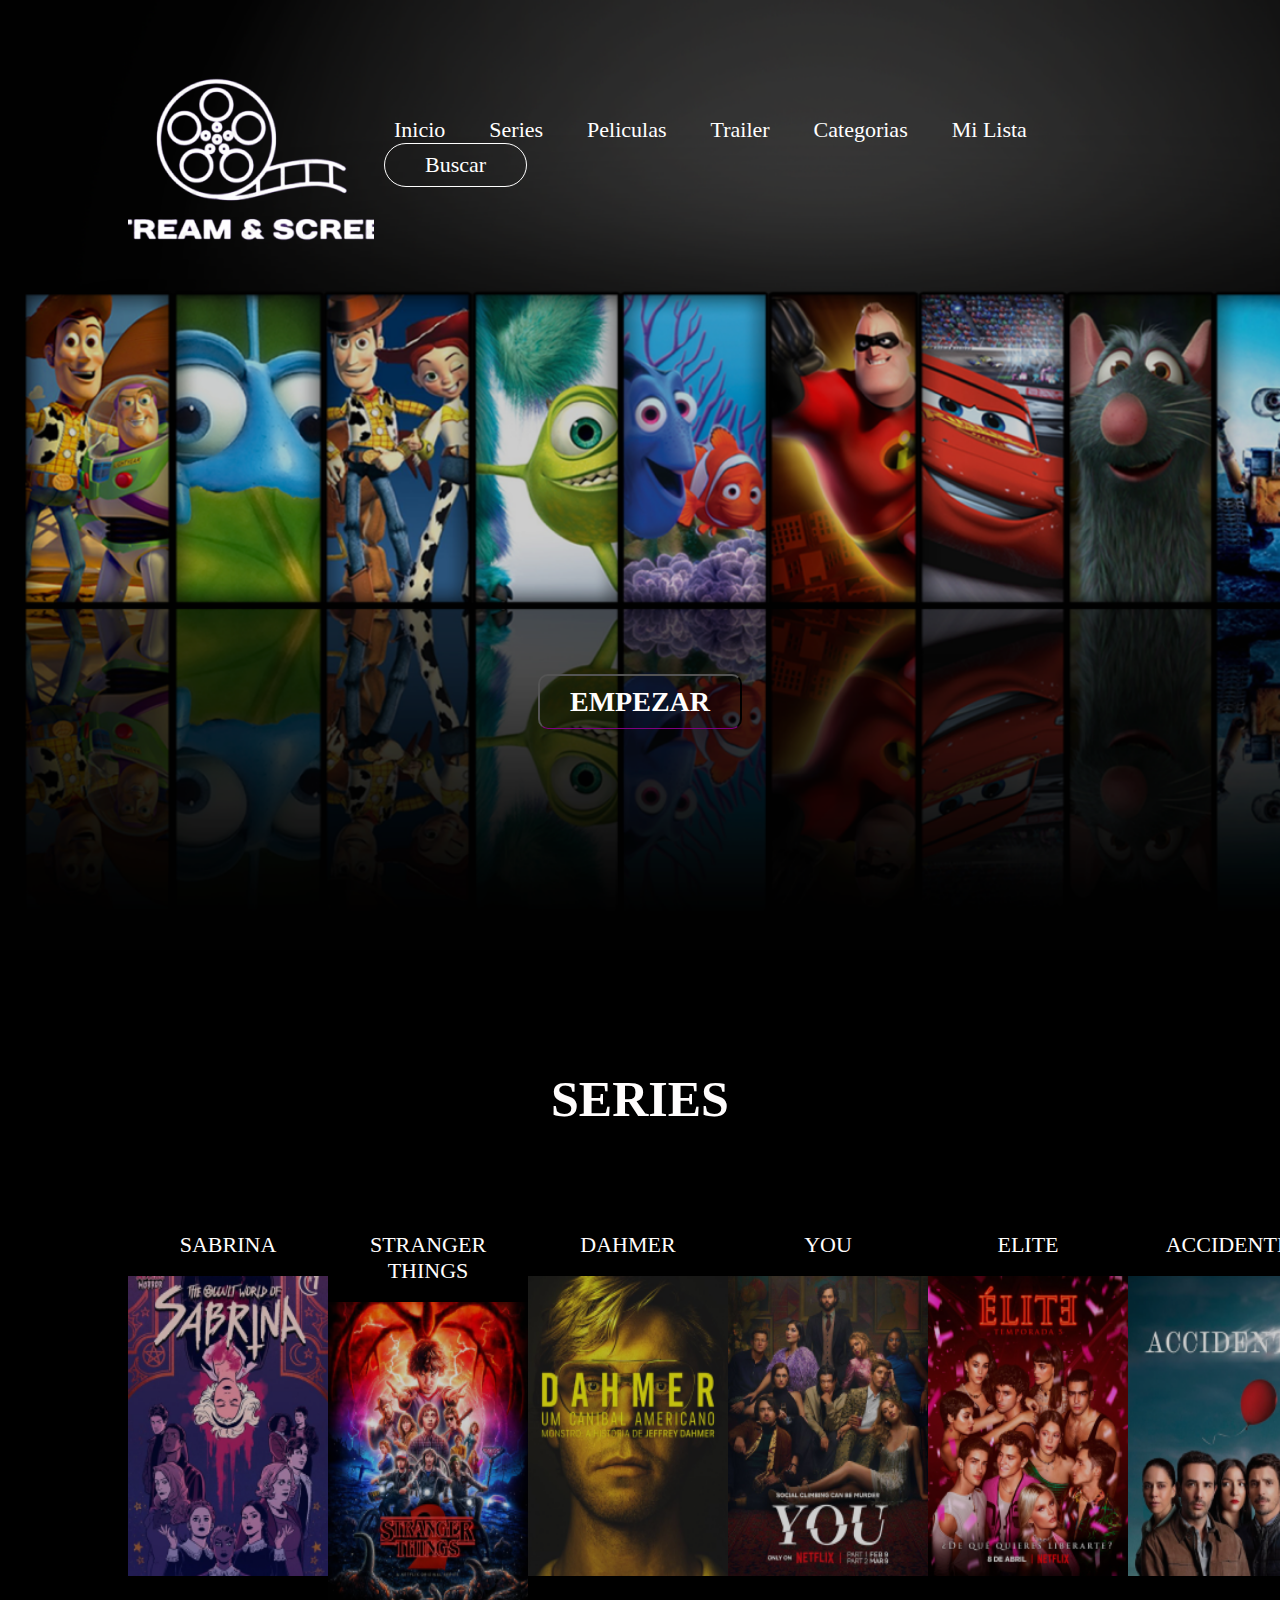
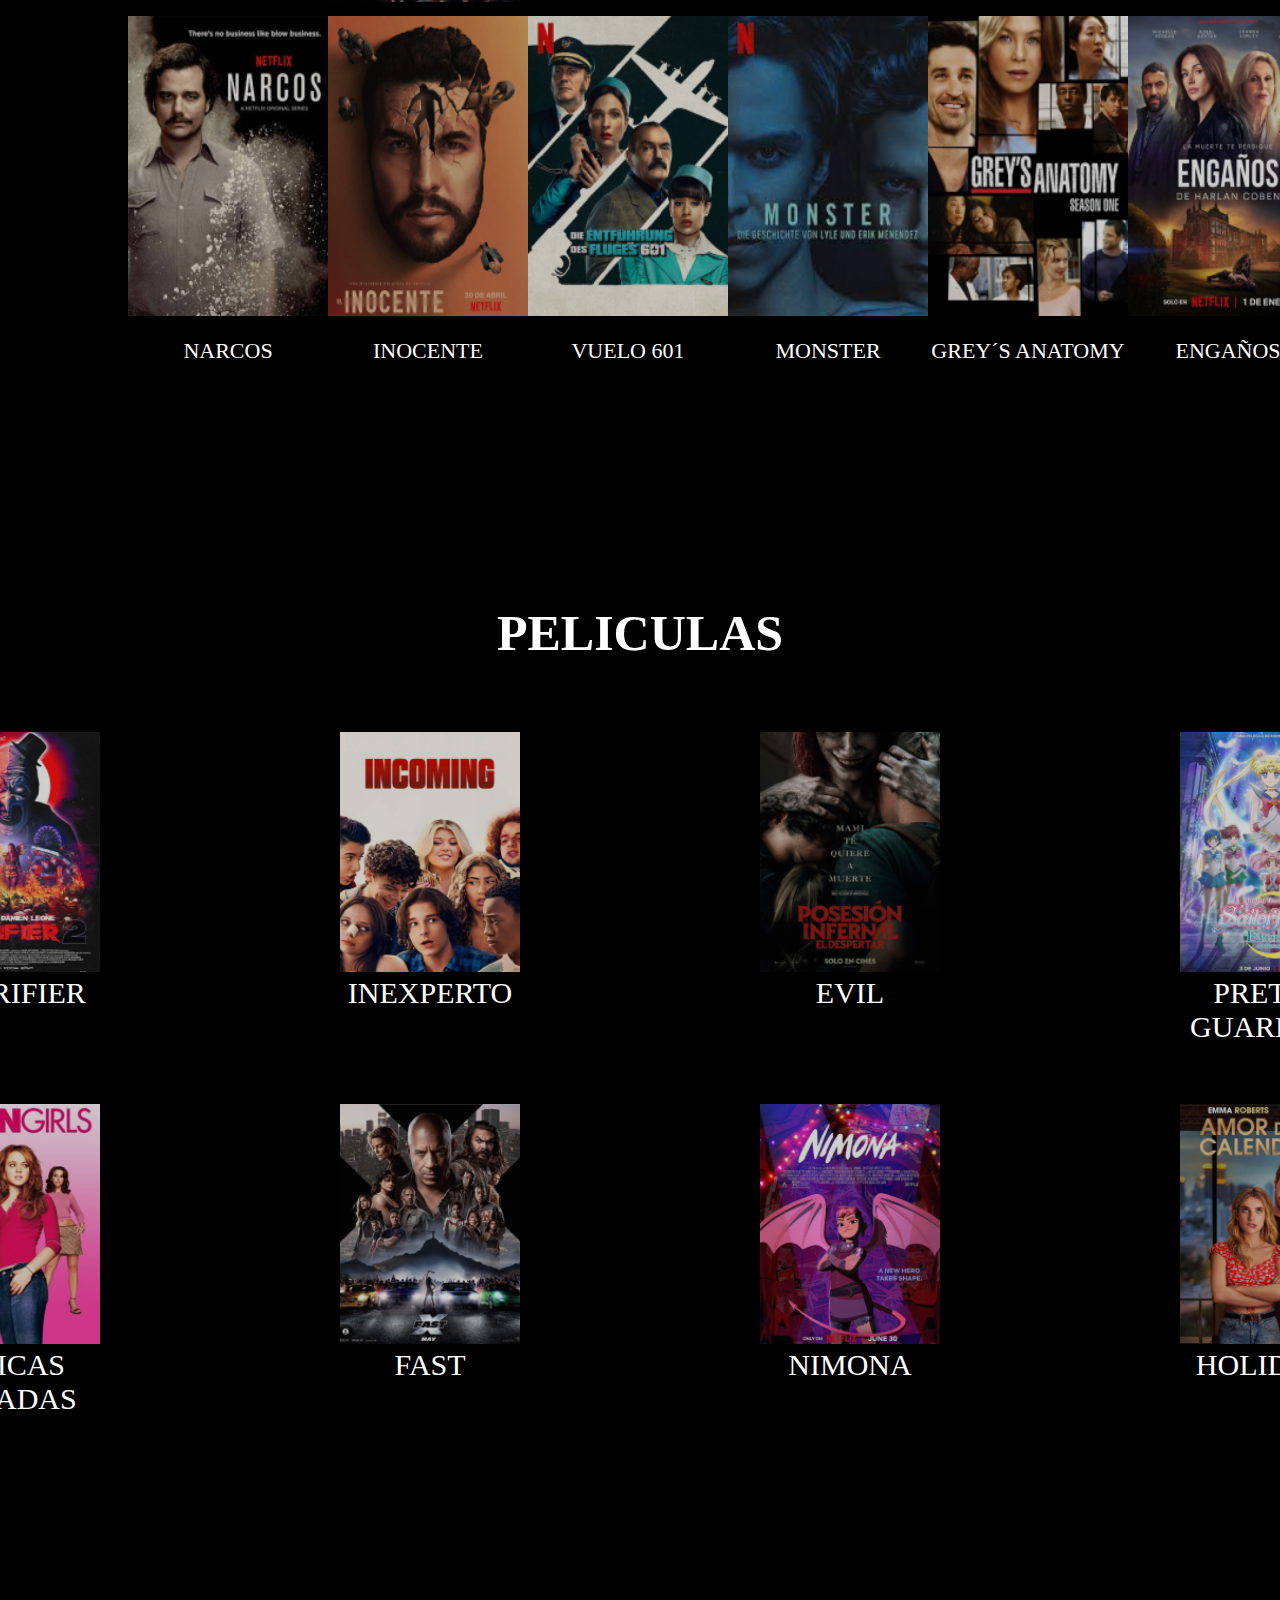
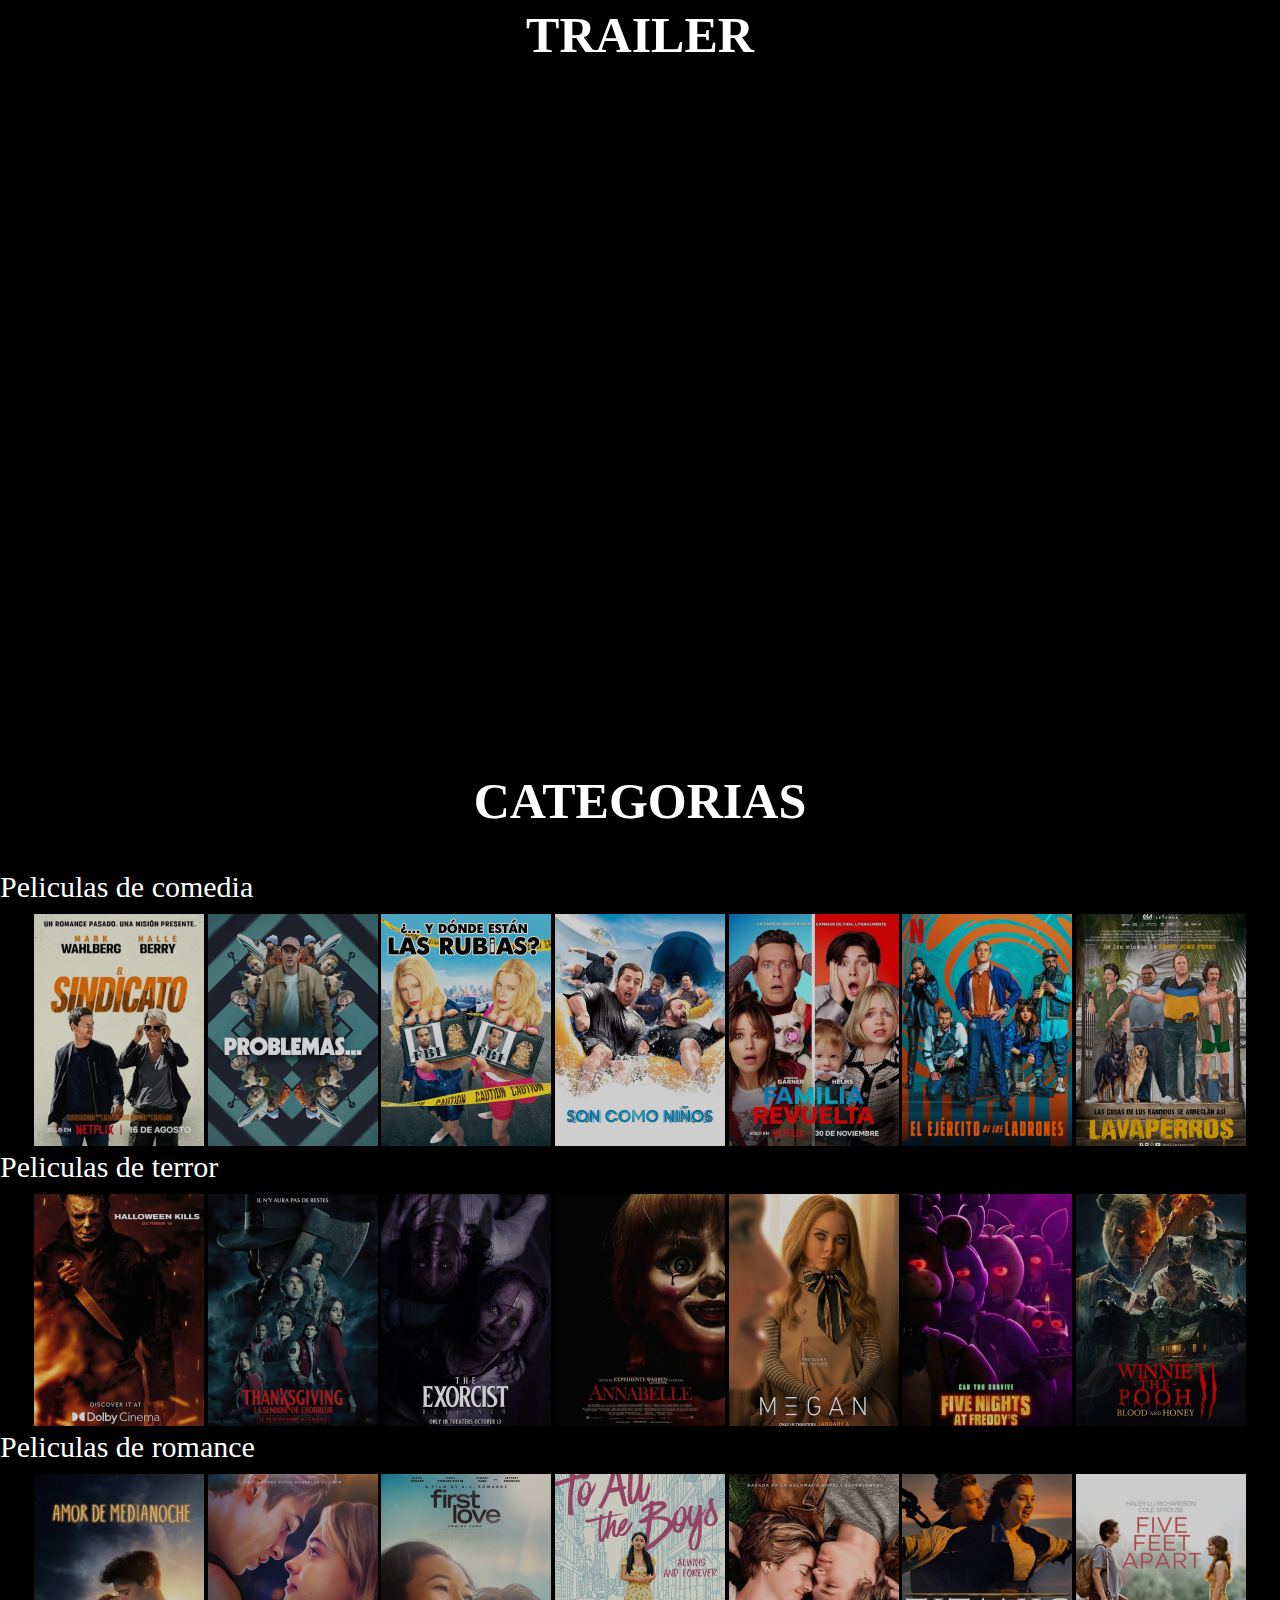
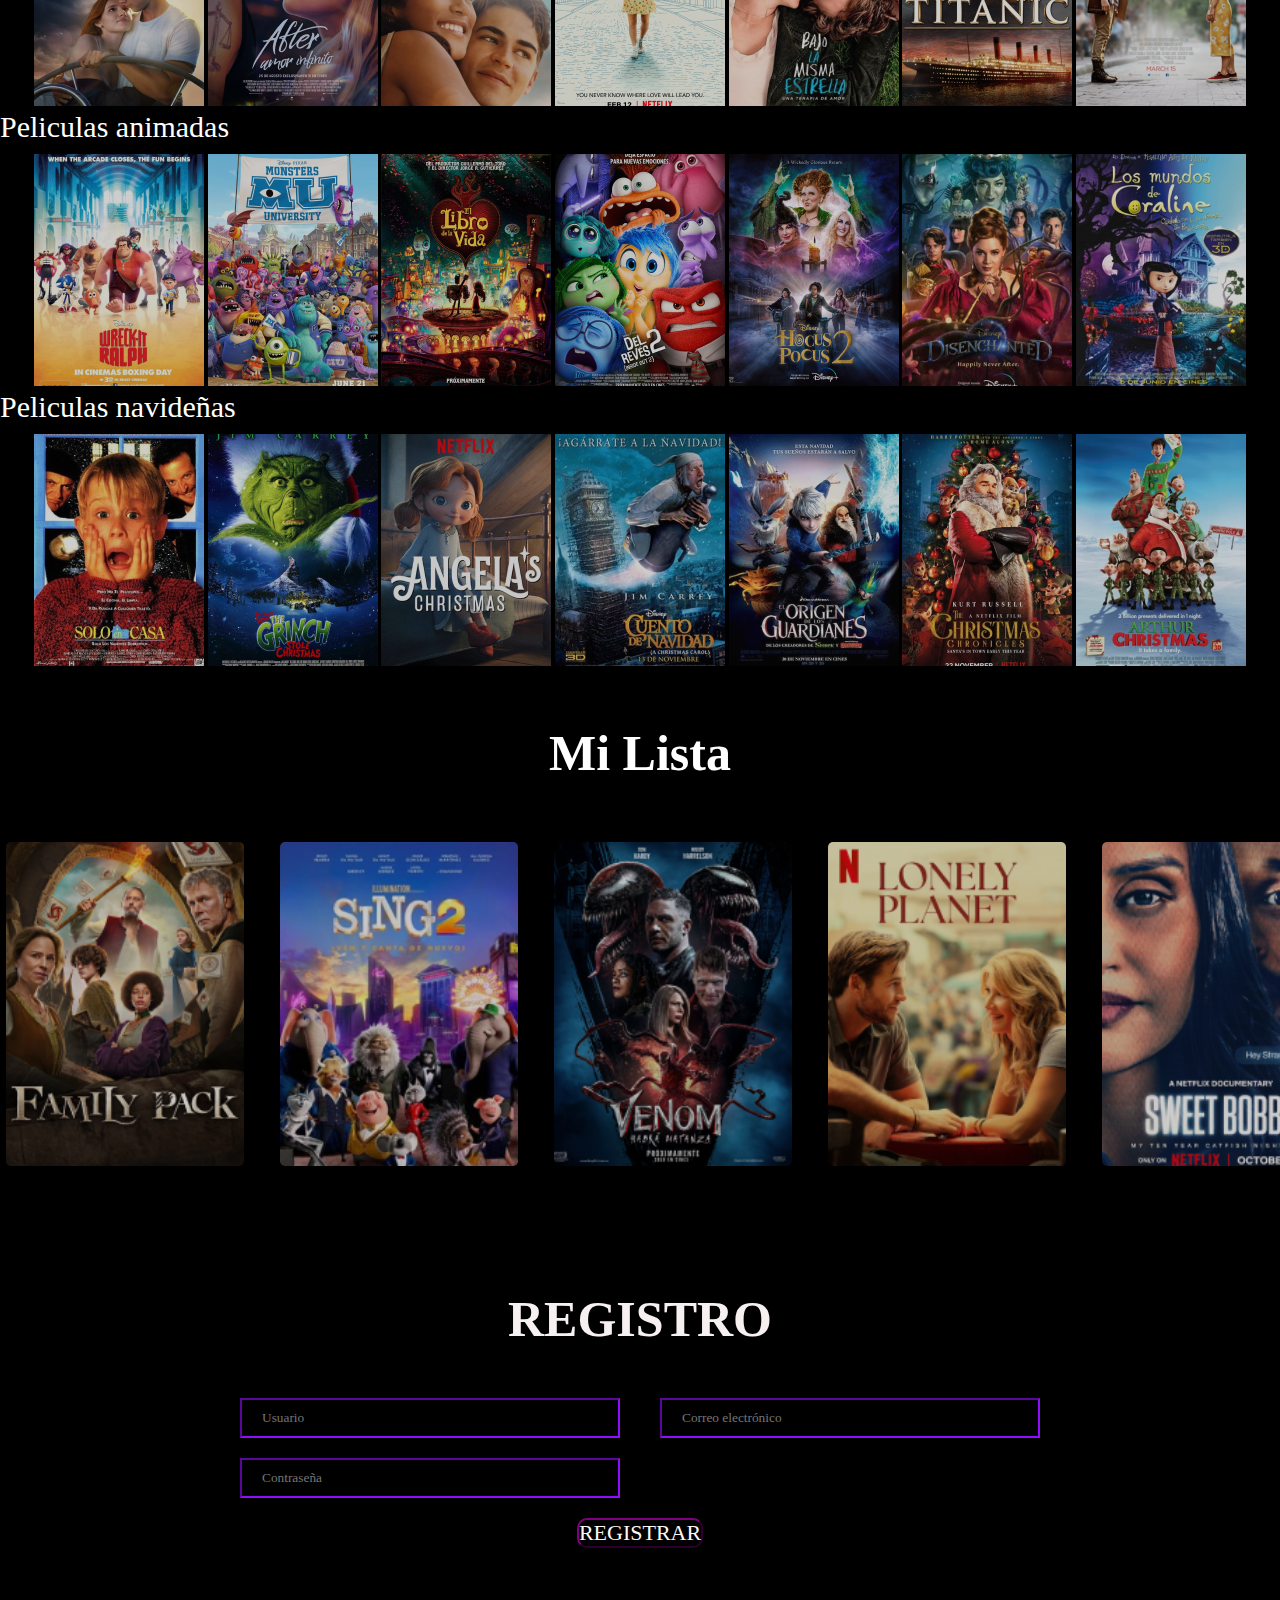
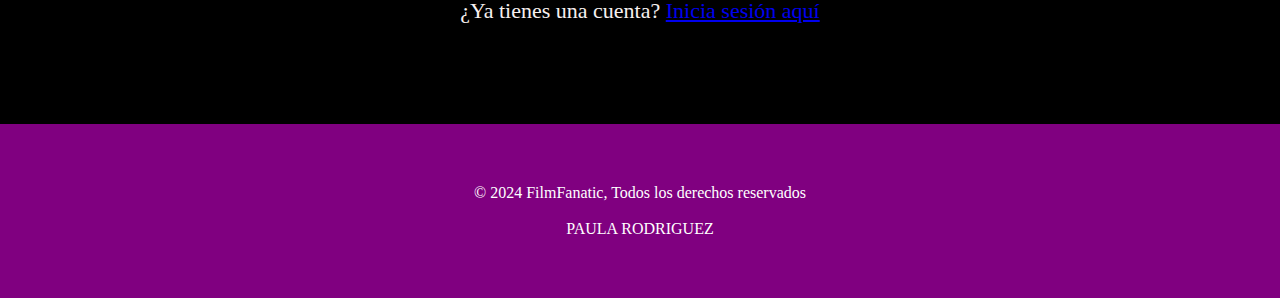
<file: index.html>
<!DOCTYPE html>
<html lang="en">
<head>
    <meta charset="UTF-8">
    <meta name="viewport" content="width=device-width, initial-scale=1.0">
    <title>FilmFanatic</title>
    <link rel="stylesheet" href="css/styles.css">
</head>
<body>
    <!--Cabecera del sitio-->
    <header>
        <nav>
            <a href="index.html"><img src="img/logo.png" alt="logo"></a>
         <ul>
                <a href="#">Inicio</a>
                <a href="#series">Series</a>
                <a href="#peliculas">Peliculas</a>
                <a href="#trailer">Trailer</a>
                <a href="#categorias">Categorias</a>
                <a href="#milista">Mi Lista</a>
                <button class="search-button" onclick="performSearch()">Buscar</button>
            </ul>
        </nav>
        <div id="hero">
            <h2></h2>
            <button>EMPEZAR</button>
        </div>
    </header>

    <!--Secciones principales del sitio-->
    <main>
       <section id="series">
        <h2>SERIES</h2>
        <p></p><br><br><br>

        <div class="fila">
            <article>
                <p>SABRINA<br></p>
                <br>
                <img src="img/imagen1.png" alt="sabrina">
            </article>

            <article>
                <p>STRANGER THINGS<br></p>
                <br>
                <img src="img/imagen2.png" alt="stranger">
            </article>

            <article>
                <p>DAHMER<br></p>
                <br>
                <img src="img/imagen3.png" alt="dahmer">
            </article>

            <article>
                <p>YOU<br></p>
                <br>
                <img src="img/imagen4.png" alt="you">
            </article>

            <article>
                <p>ELITE<br></p>
                <br>
                <img src="img/imagen5.png" alt="elite">
            </article>
        
            <article>
                <p>ACCIDENTE<br></p>
                <br>
                <img src="img/imagen6.png" alt="accidente">
            </article>
        </div>

        <div class="fila">
            <article>
                <img src="img/serie1.png" alt="narcos">
                <br><br>
                <p>NARCOS<br></p>
            </article>

            <article>
                <img src="img/serie2.png" alt="inocente">
                <br><br>
                <p>INOCENTE<br></p>
            </article>

            <article>
                <img src="img/serie3.png" alt="vuelo601">
                <br><br>
                <p>VUELO 601<br></p>
            </article>

            <article>
                <img src="img/serie4.png" alt="monster">
                <br><br>
                <p>MONSTER<br></p>
            </article>

            <article>
                <img src="img/serie5.png" alt="grey´s">
                <br><br>
                <p>GREY´S ANATOMY<br></p>
            </article>

            <article>
                <img src="img/serie6.png" alt="engaños">
                <br><br>
                <p>ENGAÑOS<br></p>
            </article>
       </section>


       <section id="peliculas">
        <h2>PELICULAS</h2>
        <div class="fila">
            <article>
                <img src="img/imagen7.png" alt="terrifer">
                <h3>TERRIFIER</h3>
            </article>
            
            <article>
                <img src="img/imagen8.png" alt="inexperto">
                <h3>INEXPERTO</h3>
            </article>

            <article>
                <img src="img/imagen9.png" alt="evil">
                <h3>EVIL</h3>
            </article>
            
            <article>
                <img src="img/imagen10.png" alt="pretty guardian">
                <h3>PRETTY GUARDIAN</h3>
            </article>
        </div>

        <div class="fila">
            <article>
                <img src="img/imagen11.png" alt="chicas pesadas">
                <h3>CHICAS PESADAS</h3>
            </article>

            <article>
                <img src="img/imagen12.png" alt="fast">
                <h3>FAST</h3>
            </article>
            
            <article>
                <img src="img/imagen13.png" alt="nimona">
                <h3>NIMONA</h3>
            </article>

            <article>
                <img src="img/imagen14.png" alt="holidate">
                <h3>HOLIDATE</h3>
            </article>
        </div>
       </section>

       <section id="trailer">
        <h2>TRAILER</h2>
        <div class="fila">
            <article>
                <iframe width="200" height="250" src="https://www.youtube.com/embed/MVvGSBKV504?si=SnehZISykTeZ85Lc" title="YouTube video player" 
                frameborder="0" allow="accelerometer; autoplay; clipboard-write; encrypted-media; gyroscope; picture-in-picture; web-share" 
                referrerpolicy="strict-origin-when-cross-origin" allowfullscreen></iframe>
            </article>
            
            <article>
                <iframe width="200" height="250" src="https://www.youtube.com/embed/8ZzNqbT7h60?si=XjSzNIXXc7Zj8BZw" title="YouTube video player" 
                frameborder="0" allow="accelerometer; autoplay; clipboard-write; encrypted-media; gyroscope; picture-in-picture; web-share"
                referrerpolicy="strict-origin-when-cross-origin" allowfullscreen></iframe>
            </article>

            <article>
                <iframe width="200" height="250" src="https://www.youtube.com/embed/dyotdtUtKu0?si=HGR-tn3Ix5DQndeA" title="YouTube video player" 
                frameborder="0" allow="accelerometer; autoplay; clipboard-write; encrypted-media; gyroscope; picture-in-picture; web-share" 
                referrerpolicy="strict-origin-when-cross-origin" allowfullscreen></iframe>
            </article>
            
            <article>
                <iframe width="200" height="250" src="https://www.youtube.com/embed/Z_T0o5uNrlY?si=fV4N8Oy5OTyAH0ew" title="YouTube video player" 
                frameborder="0" allow="accelerometer; autoplay; clipboard-write; encrypted-media; gyroscope; picture-in-picture; web-share"
                referrerpolicy="strict-origin-when-cross-origin" allowfullscreen></iframe>
            </article>
        </div>

        <div class="fila">
            <article>
                <iframe width="200" height="250" src="https://www.youtube.com/embed/tzRisTkuLWA?si=hlMngZWl9WehPrkK" title="YouTube video player" 
                frameborder="0" allow="accelerometer; autoplay; clipboard-write; encrypted-media; gyroscope; picture-in-picture; web-share" 
                referrerpolicy="strict-origin-when-cross-origin" allowfullscreen></iframe>
            </article>

            <article>
                <iframe width="200" height="250" src="https://www.youtube.com/embed/f97f1jEqdgE?si=43giy-fardegCWPt" title="YouTube video player" 
                frameborder="0" allow="accelerometer; autoplay; clipboard-write; encrypted-media; gyroscope; picture-in-picture; web-share" 
                referrerpolicy="strict-origin-when-cross-origin" allowfullscreen></iframe>
            </article>
            
            <article>
                <iframe width="200" height="250" src="https://www.youtube.com/embed/ZFrfi7MMnb4?si=-DeLCNHAJ71gi8Jw" title="YouTube video player" 
                frameborder="0" allow="accelerometer; autoplay; clipboard-write; encrypted-media; gyroscope; picture-in-picture; web-share" 
                referrerpolicy="strict-origin-when-cross-origin" allowfullscreen></iframe>
            </article>

            <article>
                <iframe width="200" height="250" src="https://www.youtube.com/embed/spAv-FNhOvA?si=HUVe8xQBIGpECjF0" title="YouTube video player" 
                frameborder="0" allow="accelerometer; autoplay; clipboard-write; encrypted-media; gyroscope; picture-in-picture; web-share" 
                referrerpolicy="strict-origin-when-cross-origin" allowfullscreen></iframe>
            </article>
        </div>
       </section>
       
       <section id="categorias">
        <h2>CATEGORIAS</h2>
        <h3>Peliculas de comedia</h3>
        <div class="fila">
            <article>
                <a href="https://www.youtube.com/watch?v=oFDLwkL54jQ&pp=ygUUZWwgc2luZGljYXRvIHRyYWlsZXI%3D" target="_blank">
                <img src="img/imagen15.png" alt="el sindicato">
                </a>
            </article>

            <article>
                <a href="https://www.youtube.com/watch?v=hdbBfoLqhc0&pp=ygURcHJvYmxlbWFzIHRyYWlsZXI%3D" target="_blank">
                <img src="img/imagen16.png" alt="problemas">
                </a>
            </article>

            <article>
                <a href="https://www.youtube.com/watch?v=UxER50XHW-I&pp=ygUeZG9uZGUgZXN0YW4gbGFzIHJ1YmlhcyB0cmFpbGVy" target="_blank">
                <img src="img/imagen17.png" alt="las rubias">
                </a>
            </article>

            <article>
                <a href="https://www.youtube.com/watch?v=e01NVCveGkg&pp=ygUYc29uIGNvbW9zIG5pw7FvcyB0cmFpbGVy" target="_blank">
                <img src="img/imagen18.png" alt="son como niños">
                </a>
            </article>

            <article>
                <a href="https://www.youtube.com/watch?v=UqMIgVyNQvo&pp=ygUYZmFtaWxpYSByZXZ1ZWx0YSB0cmFpbGVy" target="_blank">
                <img src="img/imagen19.png" alt="familia revuelta">
                </a>
            </article>

            <article>
                <a href="https://www.youtube.com/watch?v=XO8RTGHm-0s&pp=ygUgZWwgZWplcmNpdG8gZGUgbGFkcm9vbmVzIHRyYWlsZXI%3D" target="_blank">
                <img src="img/img1.png" alt="el ejercito de ladrones">
                </a>
            </article>

            <article>
                <a href="https://www.youtube.com/watch?v=o1-o45sR29U&pp=ygUSbGF2YXBlcnJvcyB0cmFpbGVy" target="_blank">
                <img src="img/img3.png" alt="lavaperros">
                </a>
            </article>
        </div>

        <h3>Peliculas de terror</h3>
        <div class="fila">
            <article>
                <a href="https://www.youtube.com/watch?v=ek1ePFp-nBI&pp=ygUQaGFsbG93ZW4gdHJhaWxlcg%3D%3D" target="_blank">
                <img src="img/img6.png" alt="halloween">
                </a>
            </article>

            <article>
                <a href="https://www.youtube.com/watch?v=1keSRyipyac&pp=ygUVdmllcm5lcyBuZWdybyB0cmFpbGVy" target="_blank">
                <img src="img/img7.png" alt="viernes negro">
                </a>
            </article>

            <article>
                <a href="https://www.youtube.com/watch?v=BU2eYAO31Cc&pp=ygUVdGhlIGV4b3JjaXNtIHRyYWlsZXIg" target="_blank">
                <img src="img/img8.png" alt="the exorcist">
                </a>
            </article>

            <article>
                <a href="https://www.youtube.com/watch?v=8kmLHwKH31M&pp=ygURYW5hYmVsbGUgdHJhaWxlciA%3D" target="_blank">
                <img src="img/img9.png" alt="anabelle">
                </a>
            </article>

            <article>
                <a href="https://www.youtube.com/watch?v=e_6JPqOCH3c&pp=ygUObWVnYW4gdHJhaWxlciA%3D" target="_blank">
                <img src="img/img10.png" alt="megan">
                </a>
            </article>

            <article>
                <a href="https://www.youtube.com/watch?v=FRffQncR1HQ&pp=ygUfZml2ZSBuaWdodHMgYXQgZnJlZGR5J3MgdHJhaWxlcg%3D%3D" target="_blank">
                <img src="img/img12.png" alt="freddy`s">
                </a>
            </article>

            <article>
                <a href="https://www.youtube.com/watch?v=5y-1yhpfMb0&pp=ygUad2lubmllIHBvb2ggdGVycm9yIHRyYWlsZXI%3D" target="_blank">
                <img src="img/img13.png" alt="winnie">
                </a>
            </article>
        </div>

        <h3>Peliculas de romance </h3>
        <div class="fila">
            <article>
                <a href="https://www.youtube.com/watch?v=2PWXrxHmKYw" target="_blank">
                <img src="img/img14.png" alt="amor de medianoche">
                </a>
            </article>

            <article>
                <a href="https://www.youtube.com/watch?v=bVjSl_AGSPQ" target="_blank">
                <img src="img/img16.png" alt="after">
                </a>
            </article>

            <article>
                <a href="https://www.youtube.com/watch?v=Z0wqDjH1heU" target="_blank">
                <img src="img/img17.png" alt="first love">
                </a>
            </article>

            <article>
                <a href="https://www.youtube.com/watch?v=3gAKmD51ML4" target="_blank">
                <img src="img/img18.png" alt="lara jean">
                </a>
            </article>

            <article>
                <a href="https://www.youtube.com/watch?v=9Lt8QAZkc94" target="_blank">
                <img src="img/img19.png" alt="bajo la misma estrella">
                </a>
            </article>

            <article>
                <a href="https://www.youtube.com/watch?v=tA_qMdzvCvk" target="_blank">
                <img src="img/img20.png" alt="titanic">
                </a>
            </article>

            <article>
                <a href="https://www.youtube.com/watch?v=vWhX8aTj5TI" target="_blank">
                <img src="img/img21.png" alt="a dos metros de ti">
                </a>
            </article>
        </div>

        <h3>Peliculas animadas</h3>
        <div class="fila">
            <article>
                <a href="https://www.youtube.com/watch?v=5agfN_13crk&pp=ygUNcmFscGggdHJhaWxlcg%3D%3D" target="_blank">
                <img src="img/imag3.png">
                </a>
            </article>

            <article>
                <a href="https://www.youtube.com/watch?v=qS7sLo_iEmw&pp=ygUTbW9uc3RlciBpbmMgdHJhaWxlcg%3D%3D" target="_blank">
                <img src="img/imag4.png">
                </a>
            </article>

            <article>
                <a href="https://www.youtube.com/watch?v=JvIvF8ST8CY&pp=ygUbZWwgbGlicm8gZGUgbGEgdmlkYSB0cmFpbGVy" target="_blank">
                <img src="img/imag5.png">
                </a>
            </article>

            <article>
                <a href="https://www.youtube.com/watch?v=xiC2iXTXHxw&pp=ygUXaW50ZW5zYW1lbmd0ZSAyIHRyYWlsZXI%3D" target="_blank">
                <img src="img/imag6.png">
                </a>
            </article>

            <article>
                <a href="https://www.youtube.com/watch?v=idc0EOmKr30&pp=ygUUaG9jdXMgcG9jdXMyIHRyYWlsZXI%3D" target="_blank">
                <img src="img/imag7.png">
                </a>
            </article>

            <article>
                <a href="https://www.youtube.com/watch?v=tiBLMO60xnc&pp=ygURZW5jYW50YWRhIHRyYWlsZXI%3D" target="_blank">
                <img src="img/imag8.png">
                </a>
            </article>

            <article>
                <a href="https://www.youtube.com/watch?v=P8lfdvXkhu0&pp=ygUcZWwgbXVuZG8gZGUgY2Fyb2xpbmUgdHJhaWxlcg%3D%3D" target="_blank">
                <img src="img/imag9.png">
                </a>
            </article>
        </div>

        <h3>Peliculas navideñas</h3>
        <div class="fila">
            <article>
                <a href="https://www.youtube.com/watch?v=4nXRb-1-n60&pp=ygUUc29sbyBlbiBjYXNhIHRyYWlsZXI%3D" target="_blank">
                <img src="img/Group 1.png">
                </a>
            </article>

            <article>
                <a href="https://www.youtube.com/watch?v=N2lzGmhf0yY" target="_blank">
                <img src="img/Group 2.png">
                </a>
            </article>

            <article>
                <a href="https://www.youtube.com/watch?v=vI19gW8H04Q&pp=ygUaYW5nZWxhJ3MgY2hyaXN0bWFzIHRyYWlsZXI%3D" target="_blank">
                <img src="img/Group 4.png">
                </a>
            </article>

            <article>
                <a href="https://www.youtube.com/watch?v=SAEZSwjh27k&pp=ygUaY3VlbnRvIGRlIG5hdmlkYWQgIHRyYWlsZXI%3D" target="_blank">
                <img src="img/Group 5.png">
                </a>
            </article>

            <article>
                <a href="https://www.youtube.com/watch?v=e4bdD8owgDU&pp=ygUjZWwgb3JpZ2VuIGRlIGxvcyBndWFyZGlhbmVzIHRyYWlsZXI%3D" target="_blank">
                <img src="img/Group 6.png">
                </a>
            </article>

            <article>
                <a href="https://www.youtube.com/watch?v=YaeDa_Uempk&pp=ygUddHJhaWxlciBjaHJpc3RpbWFzIGNocm9uaWNsZXM%3D" target="_blank">
                <img src="img/Group 8.png">
                </a>
            </article>

            <article>
                <a href="https://www.youtube.com/watch?v=uBcHw3427s0&pp=ygUYdHJhaWxlciBhcnRodXIgY2hyaXN0bWFz" target="_blank">
                <img src="img/Group 9.png">
                </a>
            </article>
        </div>
       </section>

       <section id="milista">
        <br><br><br>
        <h2>Mi Lista</h2>
        <div class="carousel">
            <article>
                <a href="https://www.youtube.com/watch?v=bqd702kNnRk&pp=ygUTZmFtaWx5IHBhY2sgbmV0ZmxpeA%3D%3D" target="_blank">
                <img src="img/lista.png">
                </a>
            </article>
            <article>
                <a href="https://www.youtube.com/watch?v=HREn8iMT2vo&pp=ygUOc2luZyAyIG5ldGZsaXg%3D" target="_blank">
                <img src="img/lista2.png">
                </a>
            </article>
            <article>
                <a href="https://www.youtube.com/watch?v=wuXjTZjYZQY&pp=ygUNdmVub20gbmV0ZmxpeA%3D%3D" target="_blank">
                <img src="img/lista3.png">
                </a>
            </article>
            <article>
                <a href="https://www.youtube.com/watch?v=lTu7j2GOGwQ&pp=ygUVbG9uZWx5IHBsYW5ldCBuZXRmbGl4" target="_blank">
                <img src="img/lista4.png">
                </a>
            </article>
            <article>
                <a href="https://www.youtube.com/watch?v=oNo4cAITTfQ&pp=ygUcc3dlZXQgYm9iYnkgbmV0ZmxpeCB0cmFpbGVyIA%3D%3D" target="_blank">
                <img src="img/lista5.png">
                </a>
            </article>
            <article>
                <a href="https://www.youtube.com/watch?v=ta3aqgNIkzY&pp=ygUmbG9zIGhlcm1hbm9zIG1lbmVuZGV6IHRyYWlsZXIgbmV0ZmxpeCA%3D" target="_blank">
                <img src="img/lista6.png">           
                </a>
            </article>
            <article>
                <a href="https://www.youtube.com/watch?v=YjTZMEbpKsc&pp=ygUaZG9udCBtb3ZlIHRyYWlsZXIgbmV0ZmxpeCA%3D" target="_blank">
                <img src="img/lista7.png">
                </a>
            </article>
            <article>
                <a href="https://www.youtube.com/watch?v=ODUdpwddTQk&pp=ygUid29tYW4gb2YgdGhlIG5pZ2h0IHRyYWlsZXIgbmV0ZmxpeA%3D%3D" target="_blank">
                <img src="img/lista8 (1).png">
                </a>
            </article>
            <article>
                <a href="https://www.youtube.com/watch?v=mCRvLA-9XQ8&pp=ygUda3VuZyBmdSBwYW5kYSB0cmFpbGVyIG5ldGZsaXg%3D" target="_blank">
                <img src="img/lista9.png"> 
                </a>
            </article>
            <article>
                <a href="https://www.youtube.com/watch?v=eC0npETF4PY&pp=ygUaZnVsbCBzd2luZyB0cmFpbGVyIG5ldGZsaXg%3D" target="_blank">
                <img src="img/lista10.png">
            </a>
            </article>
        </div>
    </section>


       <section id="registro">
        <h2>REGISTRO</h2>
            <form id="registrationForm" onsubmit="return validateForm()">
                <div class="fila">
                    <input type="text"  name="username" required minlength="3" placeholder="Usuario">
                    <input type="email" ame="email" required placeholder="Correo electrónico">
                </div>
                <div class="fila">
                    <input type="password" name="password" required minlength="6" placeholder="Contraseña" id="register-password" required><br><br>
                </div>
                    <button>REGISTRAR</button>
            </form>
                <p>¿Ya tienes una cuenta? 
                <a href="#" onclick="toggleForm()">Inicia sesión aquí</a>  
                </p>  
       </section>
    </main>

    <!--Pie de pagina-->
    <footer>
        <p>       
            © 2024 FilmFanatic, Todos los derechos reservados<br>
            <br> 
            PAULA RODRIGUEZ
        </p>
    </footer>

</body>
</html>
</file>
<file: css/styles.css>
@import url('https://fonts.googleapis.com/css2?family=Agdasima:wght@400;700&family=Montserrat:ital,wght@0,100..900;1,100..900&family=Noto+Serif:ital,wght@0,100..900;1,100..900&display=swap');

*{
    font-family: 'Georgia', serif;
    margin: 0;
    padding: 0;
}

html{
    box-sizing: border-box;
    scroll-behavior: smooth;
}

header{
    width: 100%;
    min-height: 100vh;
    background: url("../img/fondo.png");
    background-size: cover;
    padding-top: 50px;
}

header nav{
    width: 80%;
    margin: 0 auto;
    display: flex;
    justify-content: space-between;
    align-items: center;
}

nav ul a{
    color: white;
    font-size: 22px;
    text-decoration: none;
    margin: 0 10px;
    padding: 8px 10px;
    transition: .4s;
}

nav ul button{
    color: white;
    font-size: 22px;
    text-decoration: none;
    margin: 0 10px;
    background: transparent;
    padding: 8px 40px;
    border: 1px solid white;
    border-radius: 50px;
    transition: .4s;
}
nav ul button:hover{
    background: white;
    color: rgb(219, 207, 207);
    border-bottom: 1px solid white;
}

nav ul a:hover{
    border-bottom: 1px solid white;
}

#hero{
    width: 90%;
    margin: 0 auto;
    text-align: center;
    padding-top: 220px;
}


#hero h1{
    color: white;
    font-size: 28px;
    font-weight: 400;
}

#hero button{
    padding: 10px 30px;
    background: transparent;
    color: #fffdfd;
    border-radius: 10px;
    font-size: 28px;
    border: 1px solid white(248, 248, 248);
    font-weight: 700;
    margin-top: 200px;
    cursor: pointer;
    border-bottom: 1px solid purple;
}


main{
    width: 100%;
    position: relative;
}

#series{
    width: 100%;
    margin: 0 auto;
    background: black;
    position: relative;
    padding: 120px 0%;
    text-align: center;
    color: #fffdfd;
}

#series h2{
    font-size: 50px;
    margin-bottom: 40px;
}

#series p{
    font-size: 22px;
    color: #fffdfd;
}

#series .fila{
    width: 80%;
    margin: 0 auto;
    display: flex;
    margin-top: 10px;
    justify-content: space-around;

}

#series article{
    position: relative;
}

#series article img{
    transition: .4s;
    width: 200px;
    height: 300px;
}

#series article img:hover{
    transform: scale(1.1) rotate(-360deg);
    border-radius: 50%;
}

#series article h3{
    position: absolute;
    color: rgb(255, 255, 255);
    top: 110px;
    text-align: center;
    width: 100%;
}


#peliculas{
    width: 100%;
    text-align: center;
    position: relative;
    padding: 120px 0 40px;
    background: #000;
    background-size: cover;
}

#peliculas h2{
    color: white;
    font-size: 50px;
    margin-bottom: 40px;
}

#peliculas .fila{
    display: flex;
    justify-content: center;
}

#peliculas article{
    margin: 30px 120px;
}

#peliculas article img{
    transition: .4s;
    width: 180px;
    height: 240px;
}

#peliculas h3{
    font-size: 30px;
    color: white;
    font-weight: 400;
}

#peliculas article img:hover{
    transform: scale(1.1) rotate(-360deg);
    border-radius: 50%;
}

#trailer{
    width: 100%;
    text-align: center;
    position: relative;
    padding: 120px 0 40px;
    background: black;
    background-size: cover;
}

#trailer h2{
    color: white;
    font-size: 50px;
    margin-bottom: 40px;
}

#trailer .fila{
    display: flex;
    justify-content: center;
}

#trailer article{
    margin: 30px 120px;
}

#categorias{
    width: 100%;
    margin: 0 auto;
    background: black;
    position: relative;
    color: #fffdfd; 
    text-align: center;
}

#categorias h2{
    color: white;
    font-size: 50px;
    margin-bottom: 40px;
}

#categorias .fila{
    width: 95%;
    margin: 0 auto;
    display: flex;
    margin-top: 10px;
    justify-content: space-around;
    
}

#categorias h3{
    font-size: 30px;
    color: white;
    font-weight: 400;
    text-align: left;
}


.carousel {
    overflow-x: scroll;
    white-space: nowrap;
    scroll-snap-type: x mandatory;
    padding: 20px;
}

.carousel article {
    display: inline-block;
    width: 250px;
    margin-right: 20px;
    scroll-snap-align: start;
}

.carousel article img {
    width: 95%;
    border-radius: 5px;
}

.carousel article p {
    text-align: center;
    margin-top: 10px;
}

#milista{
    width: 100%;
    margin: 0 auto;
    background: black;
    position: relative;
    color: #fffdfd; 
    text-align: center;
}

#milista h2{
    color: white;
    font-size: 50px;
    margin-bottom: 40px;
}

#milista .fila{
    width: 95%;
    margin: 0 auto;
    display: flex;
    margin-top: 10px;
    justify-content: space-around;
}

#registro{
    width: 100%;
    background: black;
    color: #f7f0f0;
    padding: 100px 0;
    text-align: center;
}

#registro h2{
    font-size: 50px;
    margin-bottom: 30px;
}

#registro p{
    font-size: 22px;
}

#registro form{
    width: 800px;
    margin: 40px auto;
}

form .fila{
    display: flex;
    justify-content: space-between;
}

#registro input{
    width: 42%;
    padding: 10px 20px;
    margin: 10px 0;
    background: transparent;
    color: white;
    border-color: rgb(137, 12, 240);
}

#registro select{
    width: 47.4%;
    padding: 10px 20px;
    margin: 10px 0;
}

#registro button{
    margin-top: 50px;
    background: transparent;
    color: rgb(255, 247, 247);
    font-size: 22px;
    margin: 10px 40px;
    border-radius: 10px;
    border-color: purple
}

footer{
    width: 100%;
    position: relative;
    padding: 60px 0px;
    background: purple;
    color: white;
    text-align: center;
}
</file>
